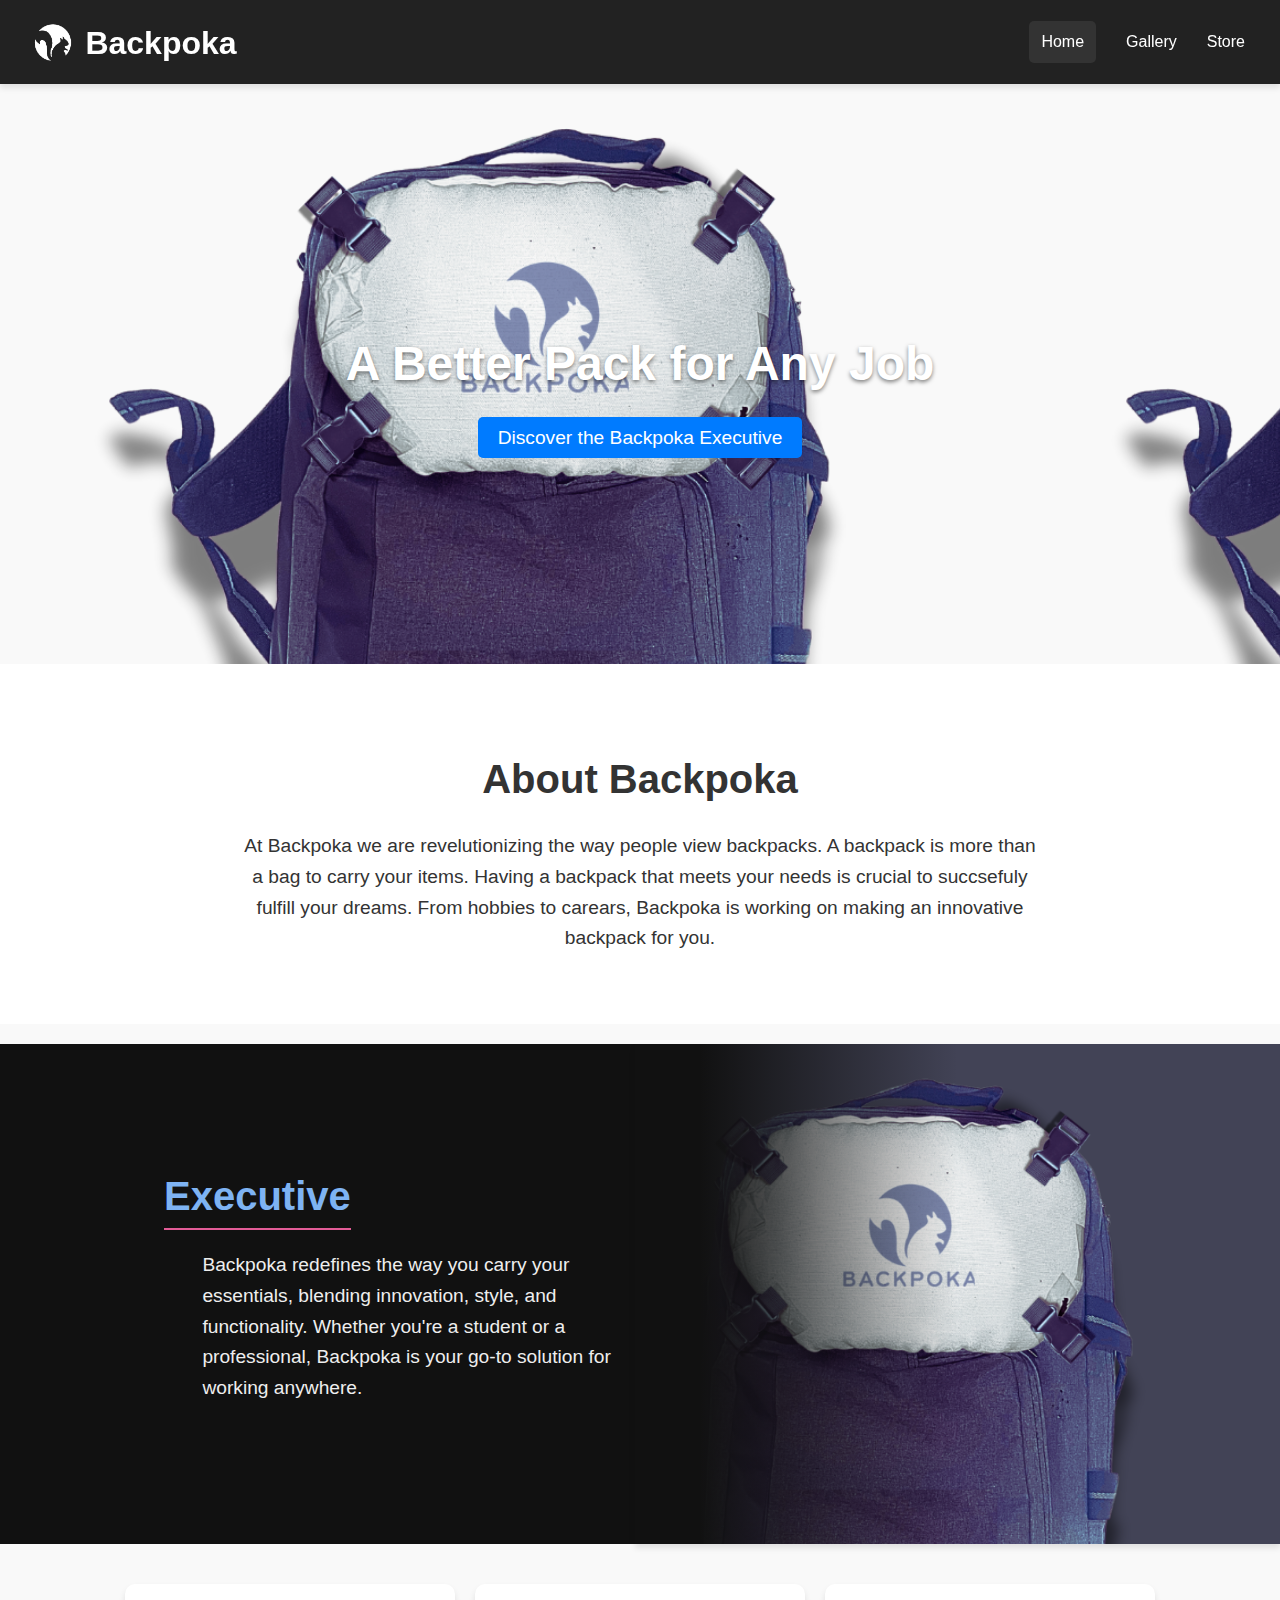
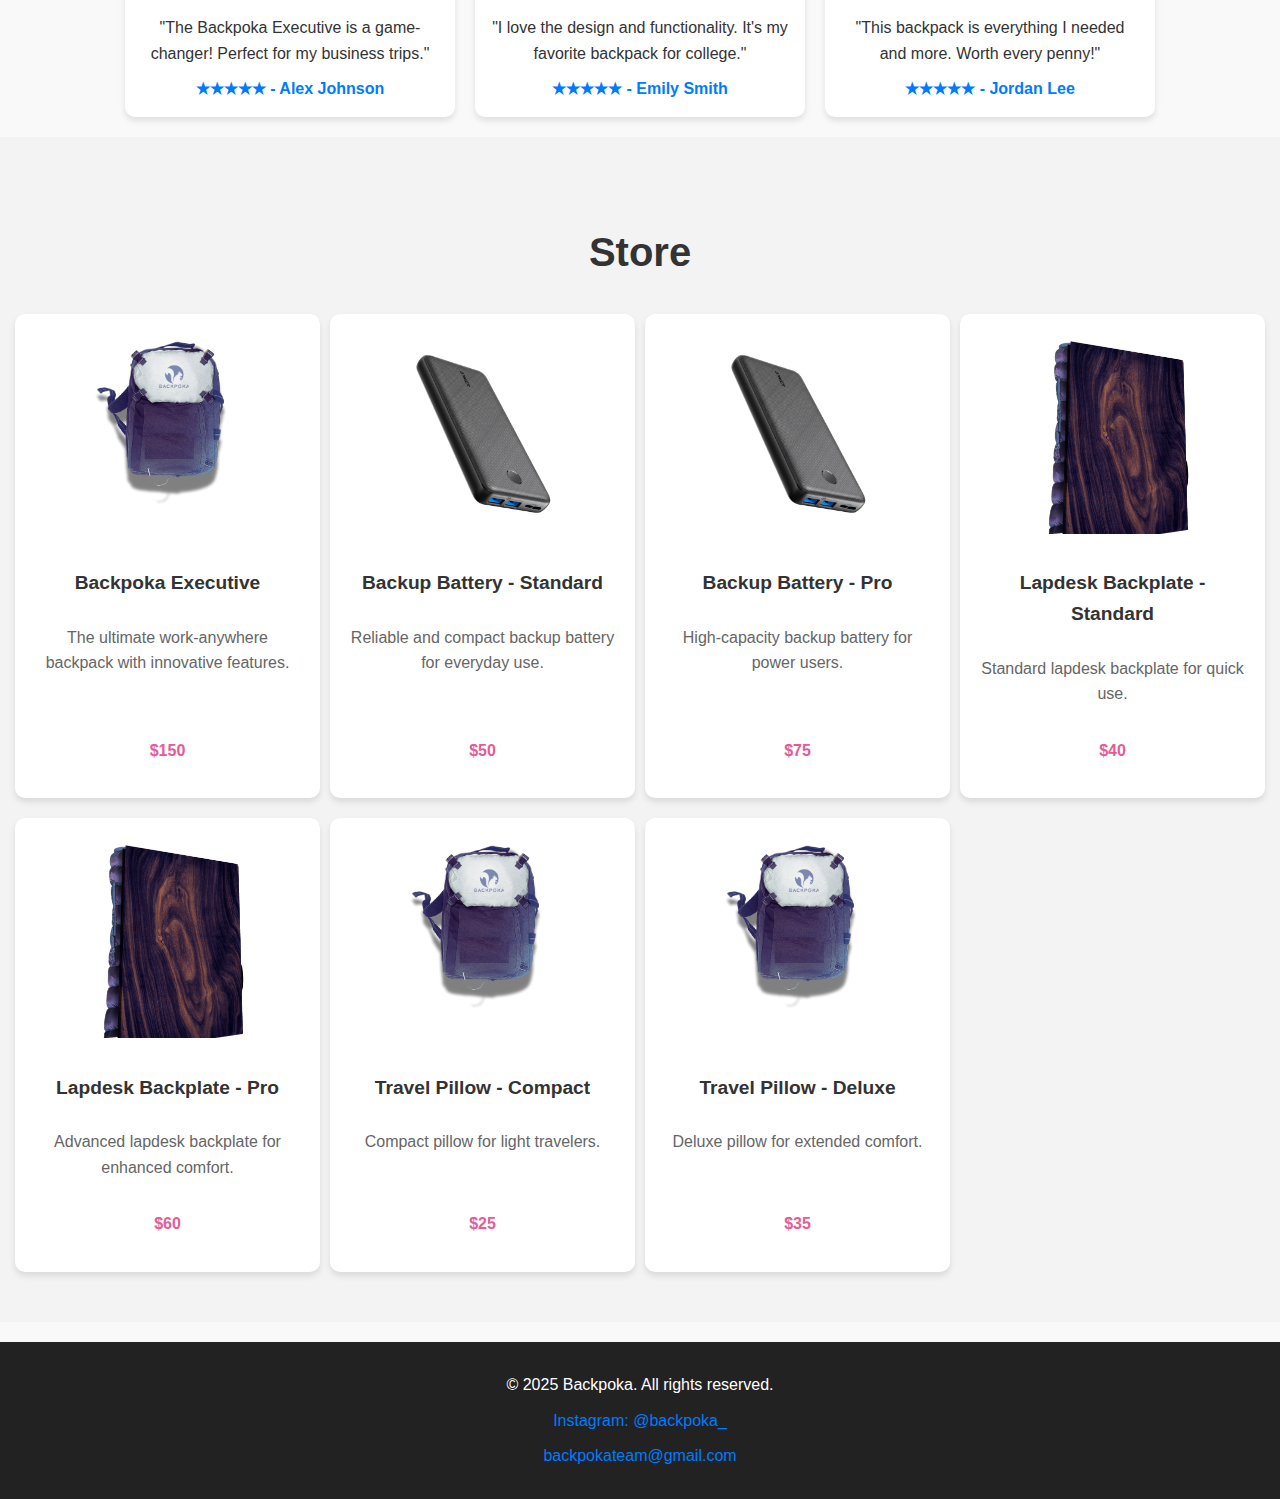
<file: index.html>
<!DOCTYPE html>
<html lang="en">
<head>
    <meta charset="UTF-8">
    <meta name="viewport" content="width=device-width, initial-scale=1.0">
    <title>Backpoka - A Better Pack for Any Job</title>
    <link rel="stylesheet" href="css/styles.css">
</head>
<body onload="loadProducts()">
    <!-- Navigation Bar -->
    <nav>
        <div class="logo">
            <img src="images/backpoka_logo.png" alt="Backpoka Logo" style="height: 40px; vertical-align: middle;">
            <h1>Backpoka</h1>
        </div>
        <ul>
            <li class="sel"><a href="index.html">Home</a></li>
            <li><a href="executive.html">Gallery</a></li>
            <li><a href="index.html#store">Store</a></li>
        </ul>
    </nav>

    <!-- Hero Section -->
    <header class="hero" style="background-image: url('images/backpack_with_pillow.png'); height: 60vh;">
        <div class="hero-content">
            <h1>A Better Pack for Any Job</h1>
            <a href="executive.html" class="cta-button">Discover the Backpoka Executive</a>
        </div>
    </header>

    <!-- About Section -->
    <section id="about" class="about">
        <h2>About Backpoka</h2>
        <p>At Backpoka we are revelutionizing the way people view backpacks. A backpack is more than a bag to carry your items. Having a backpack that meets your needs is crucial to succsefuly fulfill your dreams. From hobbies to carears, Backpoka is working on making an innovative backpack for you.</p>
    </section>

    <!-- About Section -->
    <section id="feature" class="about">
        <div class="text">
            <h2>Executive</h2>
            <p>Backpoka redefines the way you carry your essentials, blending innovation, style, and functionality. Whether you're a student or a professional, Backpoka is your go-to solution for working anywhere.</p>
        </div>

        <div class="image">
            <div onclick="goToFeature(this,'executive.html')" style="background-image: url('images/backpack_with_pillow.png');" alt="Backpoka Executive"></div> 
        </div>
        
    </section>

    <!-- Quotes Carousel -->
    <section id="reviews" class="quotes-carousel">
        <div class="quote">
            <p>"The Backpoka Executive is a game-changer! Perfect for my business trips."</p>
            <span>★★★★★ - Alex Johnson</span>
        </div>
        <div class="quote">
            <p>"I love the design and functionality. It's my favorite backpack for college."</p>
            <span>★★★★★ - Emily Smith</span>
        </div>
        <div class="quote">
            <p>"This backpack is everything I needed and more. Worth every penny!"</p>
            <span>★★★★★ - Jordan Lee</span>
        </div>
    </section>

    <!-- Store Section -->
    <section id="store" class="products">
        <h2>Store</h2>
        <div id="product-grid"></div>
    </section>

    <!-- Footer -->
    <footer>
        <p>&copy; 2025 Backpoka. All rights reserved.</p>
        <div class="socials">
            <a href="https://instagram.com/backpoka_" target="_blank">Instagram: @backpoka_</a>
            <p><a href="mailto:backpokateam@gmail.com">backpokateam@gmail.com</a></p>
        </div>
    </footer>

    <script src="js/scripts.js"></script>
</body>
</html>
</file>
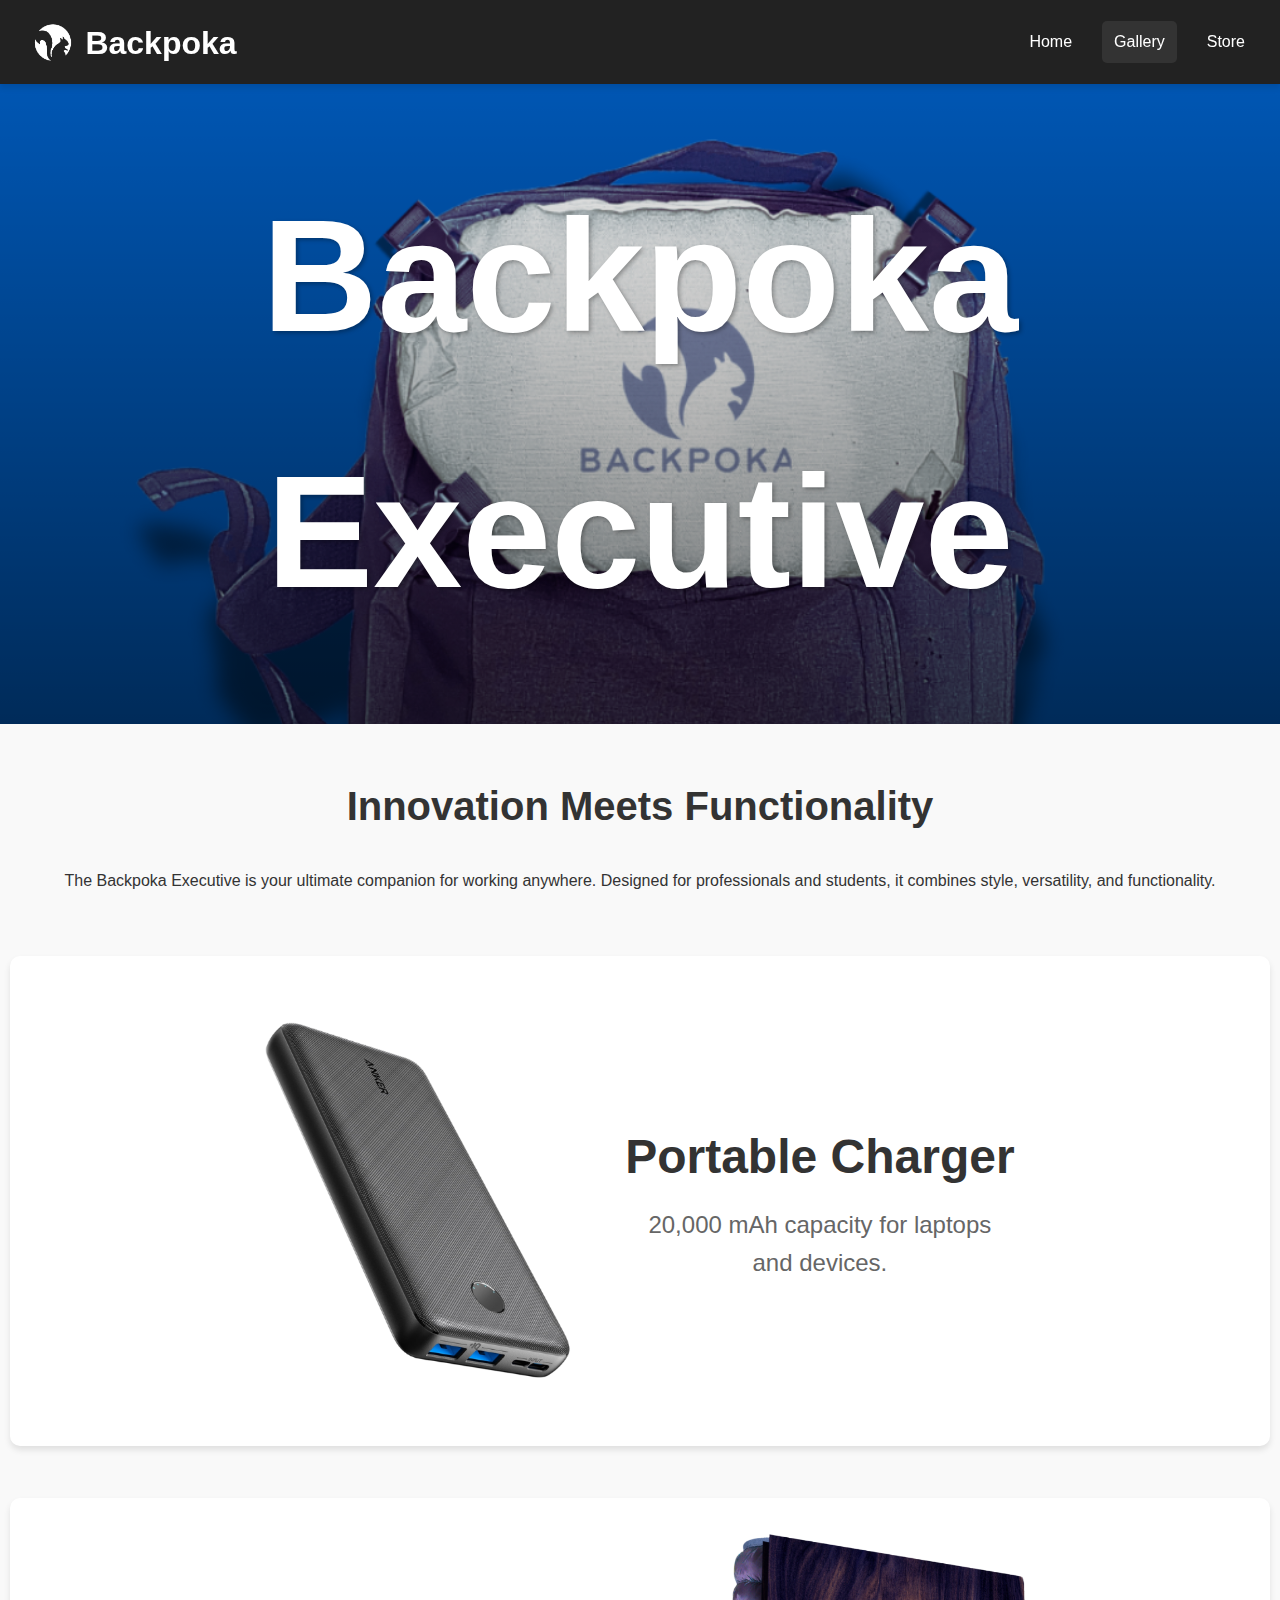
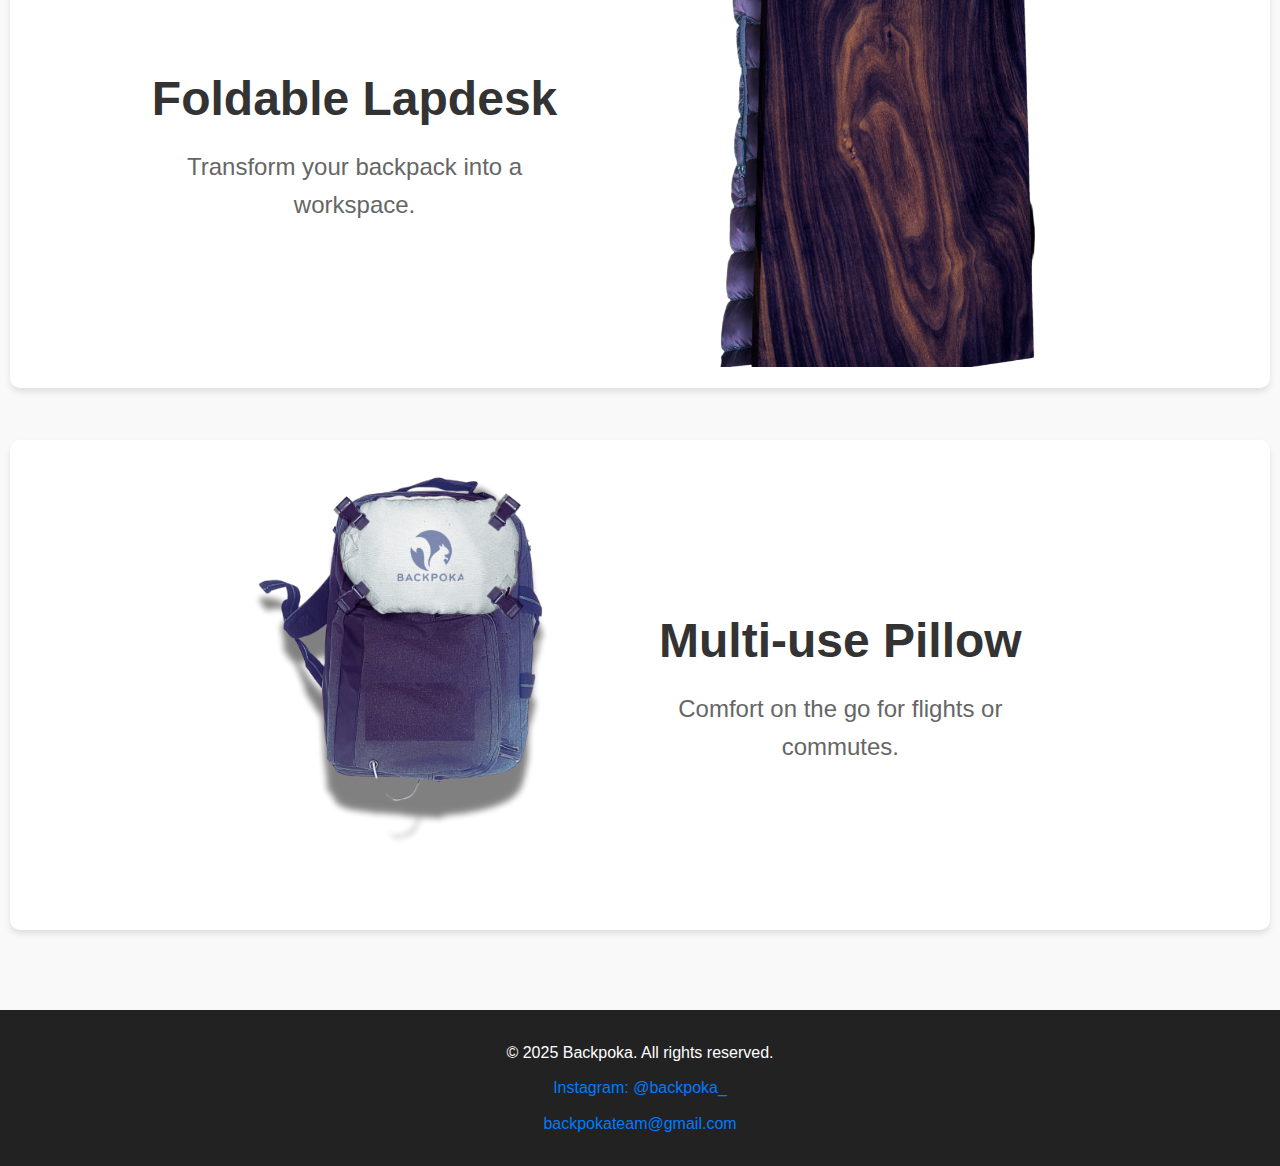
<file: executive.html>
<!DOCTYPE html>
<html lang="en">
<head>
    <meta charset="UTF-8">
    <meta name="viewport" content="width=device-width, initial-scale=1.0">
    <title>Backpoka Executive</title>
    <link rel="stylesheet" href="css/styles.css">
</head>
<body onload="loadScrollingFeature()">
     <!-- Navigation Bar -->
     <nav>
        <div class="logo">
            <img src="images/backpoka_logo.png" alt="Backpoka Logo" style="height: 40px; vertical-align: middle;">
            <h1>Backpoka</h1>
        </div>
        <ul>
            <li><a href="index.html">Home</a></li>
            <li class="sel"><a href="executive.html">Gallery</a></li>
            <li><a href="index.html#store">Store</a></li>
        </ul>
    </nav>

    <header class="executive-hero parallax-section" style="background-image: url('images/backpack_with_pillow.png');">
        <h1>Backpoka Executive</h1>
    </header>
    <main class="executive-details">
        <h2>Innovation Meets Functionality</h2>
        <p>The Backpoka Executive is your ultimate companion for working anywhere. Designed for professionals and students, it combines style, versatility, and functionality.</p>

        <!-- Features Section -->
        <div id="features" class="executive-features">
            <div class="executive-feature">
                <img src="images/battery.png" alt="Portable Charger">
                <div>
                    <h3>Portable Charger</h3>
                    <p>20,000 mAh capacity for laptops and devices.</p>
                </div>
            </div>
            <div class="executive-feature">
                <img src="images/lapdesk.png" alt="Foldable Lapdesk">
                <div>
                    <h3>Foldable Lapdesk</h3>
                    <p>Transform your backpack into a workspace.</p>
                </div>
            </div>
            <div class="executive-feature">
                <img src="images/backpack_with_pillow.png" alt="Built-in Pillow">
                <div>
                    <h3>Multi-use Pillow</h3>
                    <p>Comfort on the go for flights or commutes.</p>
                </div>
            </div>
        </div>
    </main>
    <!-- Footer -->
    <footer>
        <p>&copy; 2025 Backpoka. All rights reserved.</p>
        <div class="socials">
            <a href="https://instagram.com/backpoka_" target="_blank">Instagram: @backpoka_</a>
            <p><a href="mailto:backpokateam@gmail.com">backpokateam@gmail.com</a></p>
        </div>
    </footer>

    <script src="js/scripts.js"></script>
</body>
</html>
</file>
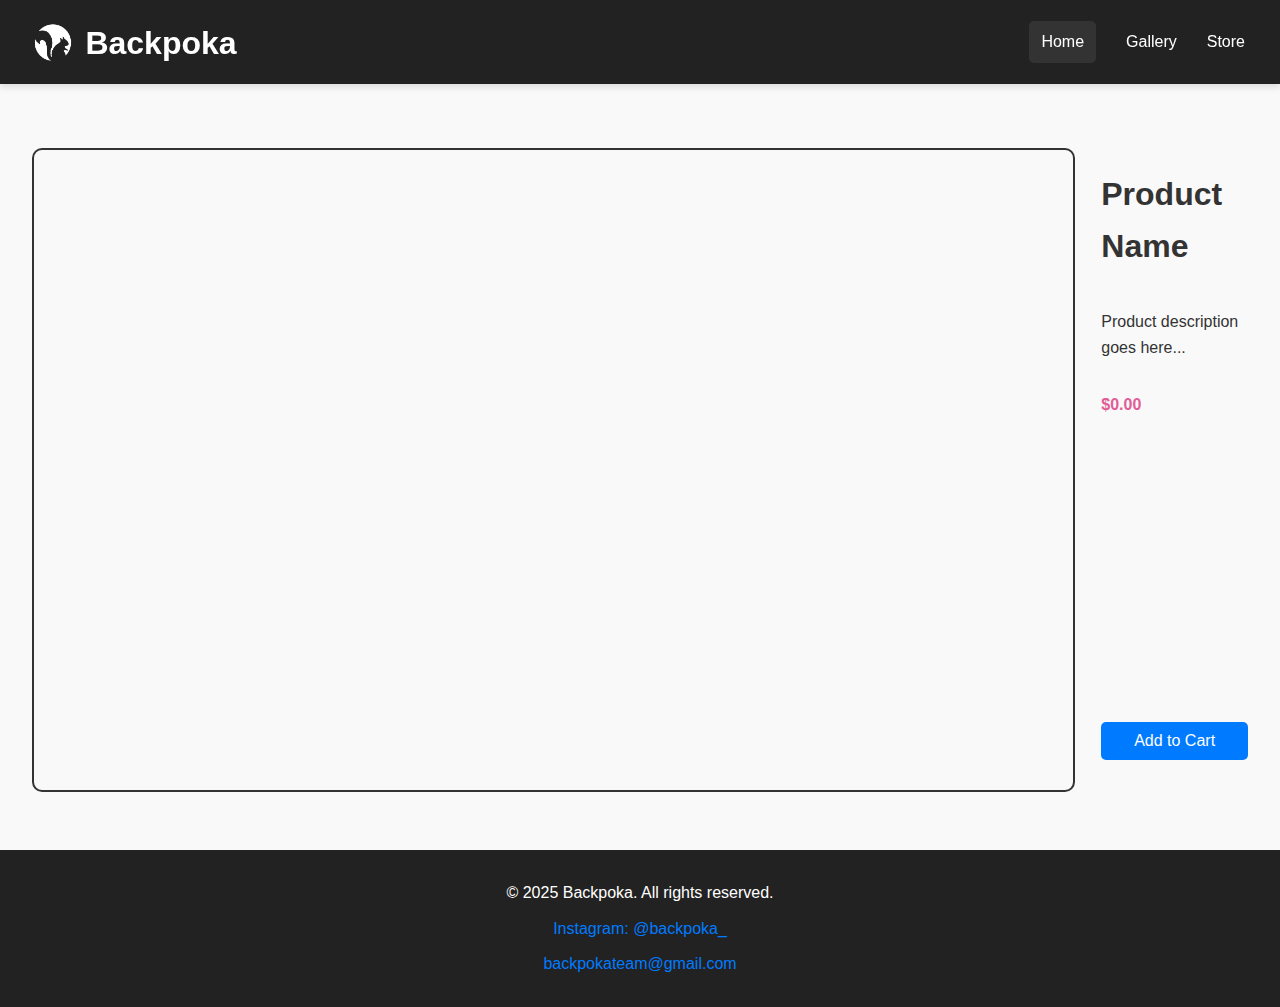
<file: product.html>
<!DOCTYPE html>
<html lang="en">
<head>
    <meta charset="UTF-8">
    <meta name="viewport" content="width=device-width, initial-scale=1.0">
    <title>Product Details</title>
    <link rel="stylesheet" href="css/styles.css">
</head>
<body onload="loadProductDetails()">

    <nav>
        <div class="logo">
            <img src="images/backpoka_logo.png" alt="Backpoka Logo" style="height: 40px; vertical-align: middle;">
            <h1>Backpoka</h1>
        </div>
        <ul>
            <li class="sel"><a href="index.html">Home</a></li>
            <li><a href="executive.html">Gallery</a></li>
            <li><a href="index.html#store">Store</a></li>
        </ul>
    </nav>

    <main>
        <div class="product-detail">
        <div id="product-image" alt="Product Image"></div>
            <div class="info">
                <div>
                    <h1 id="product-name">Product Name</h1>
                    <p id="product-description">Product description goes here...</p>
                    <p><strong id="product-price">$0.00</strong></p>
                </div>
                <button>Add to Cart</button>
            </div>
        </div>
    </main>
    <!-- Footer -->
    <footer>
        <p>&copy; 2025 Backpoka. All rights reserved.</p>
        <div class="socials">
            <a href="https://instagram.com/backpoka_" target="_blank">Instagram: @backpoka_</a>
            <p><a href="mailto:backpokateam@gmail.com">backpokateam@gmail.com</a></p>
        </div>
    </footer>
    <script src="js/scripts.js"></script>
</body>
</html>
</file>
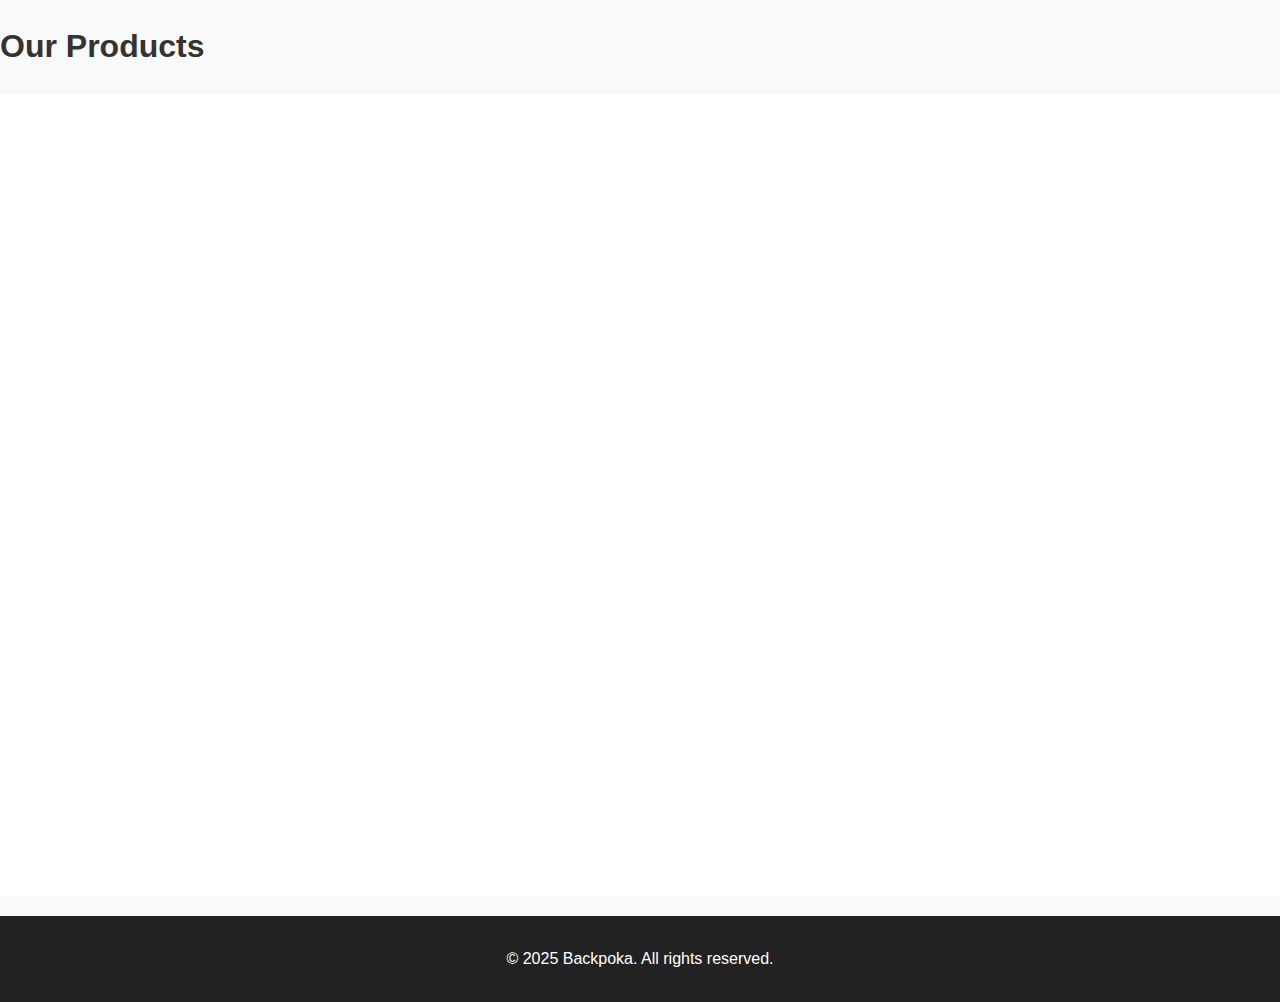
<file: products.html>
<!DOCTYPE html>
<html lang="en">
<head>
    <meta charset="UTF-8">
    <meta name="viewport" content="width=device-width, initial-scale=1.0">
    <title>Products</title>
    <link rel="stylesheet" href="css/styles.css">
</head>
<body>
    <header>
        <h1>Our Products</h1>
    </header>
    <main id="product-grid" class="products"></main>
    <footer>
        <p>&copy; 2025 Backpoka. All rights reserved.</p>
    </footer>
    <script src="js/scripts.js"></script>
</body>
</html>
</file>
<file: css/styles.css>
body {
    font-family: 'Arial', sans-serif;
    margin: 0;
    padding: 0;
    box-sizing: border-box;
    line-height: 1.6;
    color: #333;
    background-color: #f9f9f9;
    overflow-x: hidden;
}

a {
    text-decoration: none;
    color: inherit;
}

img {
    max-width: 100%;
    height: auto;
    display: block;
}

/* Navigation Bar */
nav {
    display: flex;
    justify-content: space-between;
    align-items: center;
    padding: 15px 20px;
    background: #222;
    color: white;
    position: sticky;
    top: 0;
    z-index: 1000;
    box-shadow: 0 4px 6px rgba(0, 0, 0, 0.1);
}

nav .sel {
    background: #333;
    color: white;
    padding: 8px 12px;
    border-radius: 5px;
}

nav .logo img {
    height: 40px;
}

.logo {
    display: flex;
    align-items: center;
    justify-content: center;

}

.logo h1 {
    font-size: 2rem;
    /* margin-right: 10px; */
    margin: 0;
    margin-top: 0.085em;
    

}

nav ul {
    list-style: none;
    display: flex;
    align-items: center;
    margin: 0;
    padding: 0;
}

nav ul li {
    margin: 0 15px;
}

nav ul li a {
    color: white;
    font-size: 1rem;
    transition: color 0.3s ease;
}

nav ul li a:hover {
    color: #007BFF;
}

/* Hero Section */
.hero {
    height: 70vh;
    display: flex;
    flex-direction: column;
    justify-content: center;
    align-items: center;
    background-size: cover;
    background-position: center;
    color: white;
    text-align: center;
    padding: 20px;
    background: linear-gradient(to bottom, rgba(0, 0, 0, 0.6), rgba(0, 0, 0, 0.6)),
        url('images/backpack_with_pillow.png');
}

.hero h1 {
    font-size: 3rem;
    margin-bottom: 20px;
    text-shadow: 0 2px 4px rgba(0, 0, 0, 0.5);
}

.hero .cta-button {
    background: #007BFF;
    color: white;
    padding: 10px 20px;
    border: none;
    border-radius: 5px;
    font-size: 1.2rem;
    cursor: pointer;
    transition: background 0.3s ease;
}

.hero .cta-button:hover {
    background: #0056b3;
}

/* About Section */
.about {
    text-align: center;
    padding: 50px 20px;
    background: white;
    margin-bottom: 20px;
}

.about h2 {
    font-size: 2.5rem;
    margin-bottom: 20px;
}

.about p {
    max-width: 800px;
    margin: 0 auto 20px;
    font-size: 1.2rem;
    /* color: #666; */
}

#feature {
    display: flex;
    justify-content: space-between;
    align-items: center;
    padding: 0px;
    
    background: #111
}

#feature h2 {
    margin-top: 0;
    color: #7eb3f3;
    border-bottom: solid 2px #e35c97;
    width: fit-content
}

#feature p {
    color: #eee;
    text-align: left;
    margin-left: 2em;
}

#feature .text {
    flex-grow: 1;
    margin-left: 9em;
    padding: 20px;
    display: flex;
    flex-direction: column;
}

#feature .image {
    background: #51526a;
    width: 75em;
    box-shadow: 0 4px 6px rgba(0, 0, 0, 0.1);
    height: 500px;
    overflow: hidden;
    position: relative;
    /* box-sizing: border-box; */
}

#feature .image div {
    width: 100%;
    height: 100%;
    background-repeat: no-repeat;
    background-position:top right;
    background-size: 50em;
    background-color: #11111139;
    opacity: 1;
    transition: all 0.5s cubic-bezier(.41,.33,.13,.97);
    /* transition: background-position 0.1s ease-in; */
}
#feature .image div:hover {
    background-position:top right;
    background-size: 75em;
    background-color: #11111100;
    cursor: pointer;
}

.clicked {
    /* background-position:bottom right; */
    animation: moveBackground 0.08s ease-in;
}

#feature .image div::after {
    content: '';
    position: absolute;
    top: 0;
    left: 0;
    right: 0;
    bottom: 0;
    background: linear-gradient(270deg, #ffffff00 50%, #111 90%); 
    z-index: 1;
    opacity: 1;
}

@keyframes moveBackground {
    0% {
        background-position: top right;
    }
    100% {
        background-position: bottom right;
    }
}


/* Quotes Carousel */
.quotes-carousel {
    display: flex;
    justify-content: center;
    overflow-x: auto;
    scroll-snap-type: x mandatory;
    padding: 20px;
    gap: 20px;
    background: #f9f9f9;
}

.quotes-carousel .quote {
    /* display: inline-flex; */
    scroll-snap-align: center;
    flex: 0 0 300px;
    background: white;
    padding: 15px;
    border-radius: 10px;
    box-shadow: 0 4px 6px rgba(0, 0, 0, 0.1);
    text-align: center;
}

.quotes-carousel .quote p {
    font-size: 1rem;
    margin-bottom: 10px;
}

.quotes-carousel .quote span {
    color: #007BFF;
    font-weight: bold;
}

/* Store Section */
.products {
    text-align: center;
    padding: 50px 20px;
    background: white;
    margin-bottom: 20px;
}

.products h2 {
    font-size: 2.5rem;
    margin-bottom: 30px;
}

#product-grid {
    display: grid;
    grid-template-columns: repeat(auto-fit, minmax(250px, 1fr));
    gap: 20px;
    justify-items: center;
}

#store {
    background: #f3f3f3;
}



.product-card {
    display: flex;
    flex-direction: column;
    /* align-items: center; */
    cursor: pointer;
    justify-content: space-between;
    background: #fff;
    border-radius: 10px;
    text-align: center;
    padding: 20px;
    box-shadow: 0 4px 6px rgba(0, 0, 0, 0.1);
    transition: transform 0.3s ease, box-shadow 0.3s ease;
    width:90%;
}

.product-card:hover {
    transform: translateY(-5px);
    box-shadow: 0 8px 12px rgba(0, 0, 0, 0.15);
}

.product-card img {
    height: 200px;
    object-fit: contain;
    border-radius: 5px;
    margin-bottom: 15px;
}

.product-card h3 {
    font-size: 1.2rem;
    margin-bottom: 10px;
}

.product-card p {
    font-size: 1rem;
    color: #666;
    margin-bottom: 15px;
}

.product-card div {
    display: flex;
    flex-direction: column;
    
}

.product-card strong {
    color: #e35c97;
}

.product-detail button {
    background: #007BFF;
    color: white;
    padding: 10px 15px;
    border: none;
    border-radius: 5px;
    cursor: pointer;
    font-size: 1rem;
    transition: background 0.3s ease;
}

.product-detail button:hover {
    background: #0056b3;
}

#product-image {
    max-width: 100%;
    width: clamp(100em,50vw, 400em);
    height: clamp(40em,40vw, 50em);
    /* height: 500px; */
    
    border-radius: 10px;
    margin-bottom: 30px;
    border: solid 2px;
    flex-grow: 1; 
    background-repeat: no-repeat;
    background-size: contain;
    margin-right: 1em;
    /* margin-left: 4em; */
    margin-bottom: 0;
}

/* #product-image */

.product-detail{
    display: flex;
    flex-direction: row;
    justify-content: space-between;
    margin-right: 2em;
    margin-left: 2em;
    margin-top: 4em;
    gap: 10px;
    height: min-content;
}

.product-detail button {
    margin-bottom: 2em;;
}

.product-detail .info {
    display: flex;
    flex-direction: col;
    justify-content: space-between;
}

main {
    min-height: 78vh;
}

.product-detail strong {
    color: #e35c97;
}

.product-detail div {
    display: flex;
    flex-direction: column;
    /* margin-right: 8em; */
}

/* Executive Page Styles */

.parallax-section {
    background-position:top;
}

.executive-hero {
    height: clamp(30em,50vw,60em);
    /* background-position: top; */
    background-repeat: no-repeat;
    background-color: #0056b3;
    background-size: cover;
    display: flex;
    justify-content: center;
    align-items: center;
    color: white;
    position: relative;
}

.executive-hero::after{
    content: '';
    position: absolute;
    top: 0;
    left: 0;
    right: 0;
    bottom: 0;
    background: linear-gradient(0deg, rgba(0, 0, 0, 0.5) 0%, transparent 100%);
    z-index: 1;
}

.executive-hero h1 {
    text-align: center;
    font-size: clamp(1em,15vw,10em);
    text-shadow: 2px 2px 4px rgba(0, 0, 0, 0.3);
    z-index: 2;
}

.executive-details {
    padding: 50px 20px;
    text-align: center;
    background: #f9f9f9;
    margin-right: 10px;
    margin-left: 10px;;
}

.executive-details h2 {
    font-size: 2.5em;
    margin: 0 30px;
    margin-bottom: 30px;

    
}

.executive-details p {
    margin: 0 30px;
}

.executive-features {
    display: flex;
    flex-direction: column;
    align-items: center;
    gap: 20px;
    margin: 30px 0;
    width: 100%;
}

.executive-feature {
    font-size: min(1.3vw, 100%);
    display: flex;
    flex-direction: row;
    justify-content: center;
    height: clamp(10em,40vw,50vh);;
    text-align: center;
    background: white;
    border-radius: 10px;
    padding: 20px;
    box-shadow: 0 4px 6px rgba(0, 0, 0, 0.1);
    margin-top: 2em;
    width: min(100%, 100rem);
    /* max-width: 100rem; */
}

.executive-features > .executive-feature:nth-child(even){
     flex-direction: row-reverse;
}

.executive-feature div {
    display: flex;
    flex-direction: column;
    /* flex-grow: 1; */
    width: 35vw;
    justify-content: center;
    align-items: center;
}



.executive-feature img {
    max-width: 50em;
    height: 100%;
    object-fit: contain;
    border-radius: 5px;
    margin-bottom: 15px;
}

.executive-feature h3 {
    font-size: 3em;
    margin-bottom: 10px;
    margin-top: 0;
}

.executive-feature p {
    font-size: max(1.5em,1rem);
    color: #666;
}

/* Footer */
footer {
    text-align: center;
    padding: 20px;
    background: #222;
    color: white;
}

footer .socials a {
    color: #007BFF;
    margin: 0 10px;
    font-size: 1rem;
    text-decoration: none;
}

footer .socials a:hover {
    text-decoration: underline;
}

footer p {
    margin: 10px 0;
}


@media (max-width: 1000px) {
    #feature {
        flex-direction: column-reverse;
    }

    #feature .image div::after {
        background: linear-gradient(180deg, #ffffff00 50%, #111 90%); 
    }

    #feature .image {
        height: 400px;
        width: 100%;
    }

    #feature .image div {
        background-size: 125vw;
        background-position: top;
    }

    #feature .image div:hover {
        background-size: 90vw;
        background-position: top;
    }

    #feature .text {
        margin-left: 1em;
        margin-right: 1em;
        margin-top: 0;
        padding-top: 0;
    }

    @keyframes moveBackground {
        0% {
            background-position: top;
        }
        100% {
            background-position: bottom;
        }
    }

    .quotes-carousel {
        justify-content: left;
    }

    
}

@media (max-width: 500px) {
    .logo h1 {
        font-size: 1rem;
        display: none;
    
    }
}

@media (max-width: 768px) {
    .product-detail{
        flex-direction: column;

    }
}
</file>
